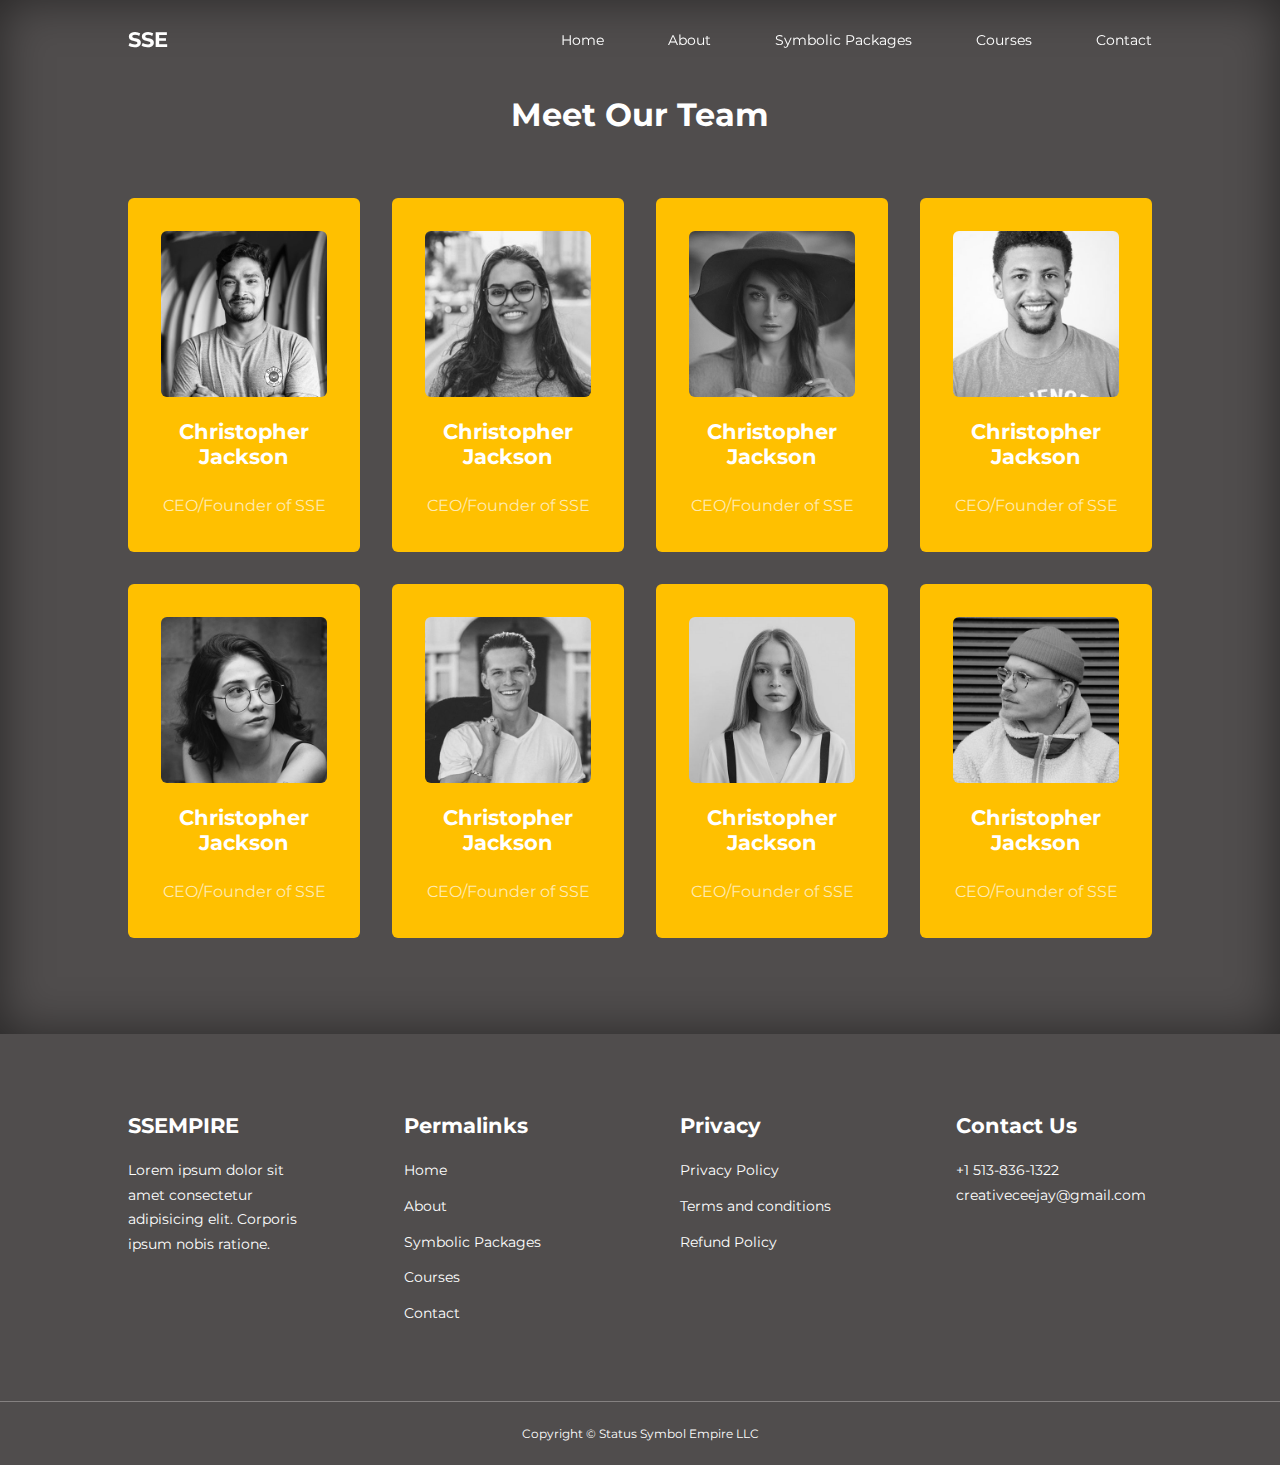
<file: about.html>
<!DOCTYPE html>
<html lang="en">
<head>
    <meta charset="UTF-8">
    <meta http-equiv="X-UA-Compatible" content="IE=edge">
    <meta name="viewport" content="width=device-width, initial-scale=1.0">
    <title>Status Symbol Empire</title>
    <link rel="stylesheet" href="style.css">
    <link rel="stylesheet" href="about.css">
    <!-- ICONSCOUT CDN -->
    <link rel="stylesheet" href="https://unicons.iconscout.com/release/v2.1.6/css/unicons.css">

    <!-- GOOGLE FONTS (MONTSERRAT) -->
    <link rel="preconnect" href="https://fonts.googleapis.com">
    <link rel="preconnect" href="https://fonts.gstatic.com" crossorigin>
    <link href="https://fonts.googleapis.com/css2?family=Montserrat:wght@300;400;500;600;700;800;900&display=swap" rel="stylesheet">

</head>
<body>
    <!----NAVBAR START-->
    <nav>
        <div class="container nav_container">
            <a href="index.html"><h4>SSE</h4></a>
            <ul class="nav_menu">
              <li><a href="index.html">Home</a></li>
              <li><a href="about.html">About</a></li>
              <li><a href="packages.html">Symbolic Packages</a></li>
              <li><a href="courses.html">Courses</a></li>
              <li><a href="contact.html">Contact</a></li>
            </ul>
            <button id="open-menu-btn"><i class="uil uil-bars"></i></button>
            <button id="close-menu-btn"><i class="uil uil-multiply"></i></button>
        </div>
    </nav>
    <!----NAVBAR END-->


    <!------ ABOUT START ------>
    <section class="team">
      <h2>Meet Our Team</h2>
      <div class="container team_container">
        <article class="team_member">
          <div class="team_member-image">
             <img src="tm1.jpg" alt="Member Image">
          </div>
          <div class="team_member-info">
            <h4>Christopher Jackson</h4>
            <p>CEO/Founder of SSE</p>
          </div>
          <div class="team_member-socials">
            <a href="https://instagram.com/" target="_blank"><i class="uil uil-instagram"></i></a>
            <a href="https://twitter.com/" target="_blank"><i class="uil uil-twitter-alt"></i></a>
            <a href="https://linkedin.com/" target="_blank"><i class="uil uil-linkedin-alt"></i></a>
          </div>
        </article>

        <article class="team_member">
          <div class="team_member-image">
             <img src="tm2.jpg" alt="Member Image">
          </div>
          <div class="team_member-info">
            <h4>Christopher Jackson</h4>
            <p>CEO/Founder of SSE</p>
          </div>
          <div class="team_member-socials">
            <a href="https://instagram.com/" target="_blank"><i class="uil uil-instagram"></i></a>
            <a href="https://twitter.com/" target="_blank"><i class="uil uil-twitter-alt"></i></a>
            <a href="https://linkedin.com/" target="_blank"><i class="uil uil-linkedin-alt"></i></a>
          </div>
        </article>

        <article class="team_member">
          <div class="team_member-image">
             <img src="tm3.jpg" alt="Member Image">
          </div>
          <div class="team_member-info">
            <h4>Christopher Jackson</h4>
            <p>CEO/Founder of SSE</p>
          </div>
          <div class="team_member-socials">
            <a href="https://instagram.com/" target="_blank"><i class="uil uil-instagram"></i></a>
            <a href="https://twitter.com/" target="_blank"><i class="uil uil-twitter-alt"></i></a>
            <a href="https://linkedin.com/" target="_blank"><i class="uil uil-linkedin-alt"></i></a>
          </div>
        </article>

        <article class="team_member">
          <div class="team_member-image">
             <img src="tm4.jpg" alt="Member Image">
          </div>
          <div class="team_member-info">
            <h4>Christopher Jackson</h4>
            <p>CEO/Founder of SSE</p>
          </div>
          <div class="team_member-socials">
            <a href="https://instagram.com/" target="_blank"><i class="uil uil-instagram"></i></a>
            <a href="https://twitter.com/" target="_blank"><i class="uil uil-twitter-alt"></i></a>
            <a href="https://linkedin.com/" target="_blank"><i class="uil uil-linkedin-alt"></i></a>
          </div>
        </article>

        <article class="team_member">
          <div class="team_member-image">
             <img src="tm5.jpg" alt="Member Image">
          </div>
          <div class="team_member-info">
            <h4>Christopher Jackson</h4>
            <p>CEO/Founder of SSE</p>
          </div>
          <div class="team_member-socials">
            <a href="https://instagram.com/" target="_blank"><i class="uil uil-instagram"></i></a>
            <a href="https://twitter.com/" target="_blank"><i class="uil uil-twitter-alt"></i></a>
            <a href="https://linkedin.com/" target="_blank"><i class="uil uil-linkedin-alt"></i></a>
          </div>
        </article>

        <article class="team_member">
          <div class="team_member-image">
             <img src="tm6.jpg" alt="Member Image">
          </div>
          <div class="team_member-info">
            <h4>Christopher Jackson</h4>
            <p>CEO/Founder of SSE</p>
          </div>
          <div class="team_member-socials">
            <a href="https://instagram.com/" target="_blank"><i class="uil uil-instagram"></i></a>
            <a href="https://twitter.com/" target="_blank"><i class="uil uil-twitter-alt"></i></a>
            <a href="https://linkedin.com/" target="_blank"><i class="uil uil-linkedin-alt"></i></a>
          </div>
        </article>

        <article class="team_member">
          <div class="team_member-image">
             <img src="tm7.jpg" alt="Member Image">
          </div>
          <div class="team_member-info">
            <h4>Christopher Jackson</h4>
            <p>CEO/Founder of SSE</p>
          </div>
          <div class="team_member-socials">
            <a href="https://instagram.com/" target="_blank"><i class="uil uil-instagram"></i></a>
            <a href="https://twitter.com/" target="_blank"><i class="uil uil-twitter-alt"></i></a>
            <a href="https://linkedin.com/" target="_blank"><i class="uil uil-linkedin-alt"></i></a>
          </div>
        </article>

        <article class="team_member">
          <div class="team_member-image">
             <img src="tm8.jpg" alt="Member Image">
          </div>
          <div class="team_member-info">
            <h4>Christopher Jackson</h4>
            <p>CEO/Founder of SSE</p>
          </div>
          <div class="team_member-socials">
            <a href="https://instagram.com/" target="_blank"><i class="uil uil-instagram"></i></a>
            <a href="https://twitter.com/" target="_blank"><i class="uil uil-twitter-alt"></i></a>
            <a href="https://linkedin.com/" target="_blank"><i class="uil uil-linkedin-alt"></i></a>
          </div>
        </article>
      </div>
    </section>
    <!------ ABOUT END ------>

    <!------FOOTER------>
    <footer>
        <div class="container footer_container">
          <div class="footer_1">
            <a href="index.html" class="footer__logo"><h4>SSEMPIRE</h4></a>
            <p>
              Lorem ipsum dolor sit amet consectetur adipisicing elit. Corporis ipsum nobis ratione.
            </p>
          </div>
  
          <div class="footer_2">
            <h4>Permalinks</h4>
            <ul class="permalinks">
              <li><a href="index.html">Home</a></li>
              <li><a href="about.html">About</a></li>
              <li><a href="packages.html">Symbolic Packages</a></li>
              <li><a href="courses.html">Courses</a></li>
              <li><a href="contact.html">Contact</a></li>
            </ul>
          </div>
  
          <div class="footer_3">
            <h4>Privacy</h4>
            <ul class="privacy">
              <li><a href="#">Privacy Policy</a></li>
              <li><a href="#">Terms and conditions</a></li>
              <li><a href="#">Refund Policy</a></li>
            </ul>
          </div>
  
          <div class="footer_4">
            <h4>Contact Us</h4>
            <div>
              <p>+1 513-836-1322</p>
              <p>creativeceejay@gmail.com</p>
            </div>
  
            <ul class="footer_socials">
              <li>
                <a href="https://github.com/c0derceejay/"><i class="uil uil-github"></i></a>
              </li>
              <li>
                <a href="https://instagram.com/creativeceejay/"><i class="uil uil-instagram-alt"></i></a>
              </li>
              <li>
                <a href="https://twitter.com/creativeceejay/"><i class="uil uil-twitter"></i></a>
              </li>
              <li>
                <a href="https://linkedin.com/in/chjackson1/"><i class="uil uil-linkedin-alt"></i></a>
              </li>
            </ul>
          </div>
        </div>
        <div class="footer_copyright">
            <small>Copyright &copy; Status Symbol Empire LLC</small>
        </div>
      </footer>
    <!-----FOOTER ENDS----->


    <!-------JS------->
    <script src="main.js"></script>
</body>
</html>
</file>
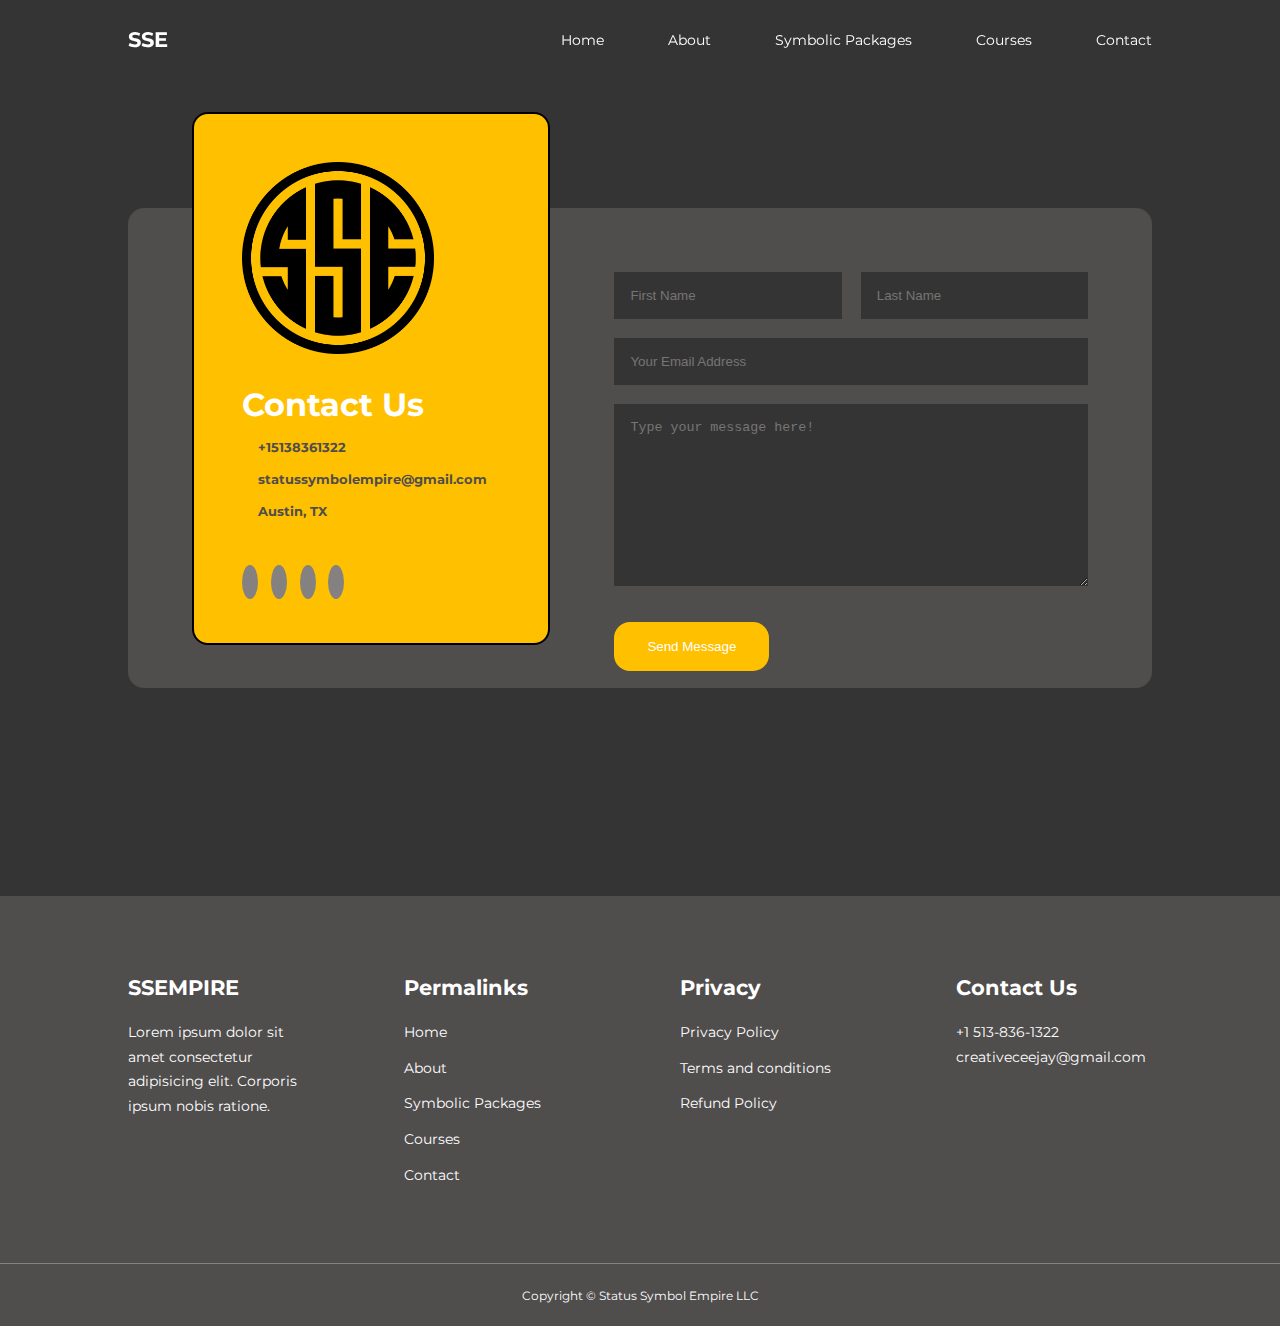
<file: contact.html>
<!DOCTYPE html>
<html lang="en">
<head>
    <meta charset="UTF-8">
    <meta http-equiv="X-UA-Compatible" content="IE=edge">
    <meta name="viewport" content="width=device-width, initial-scale=1.0">
    <title>Status Symbol Empire</title>
    <link rel="stylesheet" href="style.css">
    <link rel="stylesheet" href="contact.css">
    <!-- ICONSCOUT CDN -->
    <link rel="stylesheet" href="https://unicons.iconscout.com/release/v2.1.6/css/unicons.css">

    <!-- GOOGLE FONTS (MONTSERRAT) -->
    <link rel="preconnect" href="https://fonts.googleapis.com">
    <link rel="preconnect" href="https://fonts.gstatic.com" crossorigin>
    <link href="https://fonts.googleapis.com/css2?family=Montserrat:wght@300;400;500;600;700;800;900&display=swap" rel="stylesheet">

</head>
<body>
    <!----NAVBAR START-->
    <nav>
        <div class="container nav_container">
            <a href="index.html"><h4>SSE</h4></a>
            <ul class="nav_menu">
                <li><a href="index.html">Home</a></li>
                <li><a href="about.html">About</a></li>
                <li><a href="packages.html">Symbolic Packages</a></li>
                <li><a href="courses.html">Courses</a></li>
                <li><a href="contact.html">Contact</a></li>
            </ul>
            <button id="open-menu-btn"><i class="uil uil-bars"></i></button>
            <button id="close-menu-btn"><i class="uil uil-multiply"></i></button>
        </div>
    </nav>
    <!----NAVBAR END-->

    <section class="contact">
      <div class="container contact_container">
        <aside class="contact_aside">
          <div class="aside_image">
            <img src="SSE.png" alt="contact us">
          </div>
          <h2>Contact Us</h2>
          <ul class="contact_details">
            <li>
              <i class="uil uil-phone-times"></i>
              <h5>+15138361322</h5>
            </li>
            <li>
              <i class="uil uil-envelope"></i>
              <h5>statussymbolempire@gmail.com</h5>
            </li>
            <li>
              <i class="uil uil-location-point"></i>
              <h5>Austin, TX</h5>
            </li>
          </ul>
          <ul class="contact_socials">
            <li><a href="https://instagram.com/official_status_symbol"><i class="uil uil-instagram"></i></a></li>
            <li><a href="https://twitter.com/creativeceejay"><i class="uil uil-twitter"></i></a></li>
            <li><a href="https://youtube.com/official_status_symbol"><i class="uil uil-youtube"></i></a></li>
            <li><a href="https://facebook.com/official_status_symbol"><i class="uil uil-facebook"></i></a></li>
          </ul>
        </aside>


        <form class="contact_form">
          <div class="form_name">
            <input type="text" name="First Name" placeholder="First Name" required>
            <input type="text" name="Last Name" placeholder="Last Name" required>
          </div>
          <input type="email" name="Email Address" placeholder="Your Email Address" required>
          <textarea name="Message" rows="10" placeholder="Type your message here!" required></textarea>
          <button type="submit" class="btn btn-primary">Send Message</button>
        </form>


      </div>
    </section>



    <!------FOOTER------>
    <footer>
        <div class="container footer_container">
          <div class="footer_1">
            <a href="index.html" class="footer__logo"><h4>SSEMPIRE</h4></a>
            <p>
              Lorem ipsum dolor sit amet consectetur adipisicing elit. Corporis ipsum nobis ratione.
            </p>
          </div>
  
          <div class="footer_2">
            <h4>Permalinks</h4>
            <ul class="permalinks">
              <li><a href="index.html">Home</a></li>
              <li><a href="about.html">About</a></li>
              <li><a href="packages.html">Symbolic Packages</a></li>
              <li><a href="courses.html">Courses</a></li>
              <li><a href="contact.html">Contact</a></li>
            </ul>
          </div>
  
          <div class="footer_3">
            <h4>Privacy</h4>
            <ul class="privacy">
              <li><a href="#">Privacy Policy</a></li>
              <li><a href="#">Terms and conditions</a></li>
              <li><a href="#">Refund Policy</a></li>
            </ul>
          </div>
  
          <div class="footer_4">
            <h4>Contact Us</h4>
            <div>
              <p>+1 513-836-1322</p>
              <p>creativeceejay@gmail.com</p>
            </div>
  
            <ul class="footer_socials">
              <li>
                <a href="https://github.com/c0derceejay/"><i class="uil uil-github"></i></a>
              </li>
              <li>
                <a href="https://instagram.com/creativeceejay/"><i class="uil uil-instagram-alt"></i></a>
              </li>
              <li>
                <a href="https://twitter.com/creativeceejay/"><i class="uil uil-twitter"></i></a>
              </li>
              <li>
                <a href="https://linkedin.com/in/chjackson1/"><i class="uil uil-linkedin-alt"></i></a>
              </li>
            </ul>
          </div>
        </div>
        <div class="footer_copyright">
            <small>Copyright &copy; Status Symbol Empire LLC</small>
        </div>
      </footer>
    <!-----FOOTER ENDS----->


    <!-------JS------->
    <script src="main.js"></script>
</body>
</html>
</file>
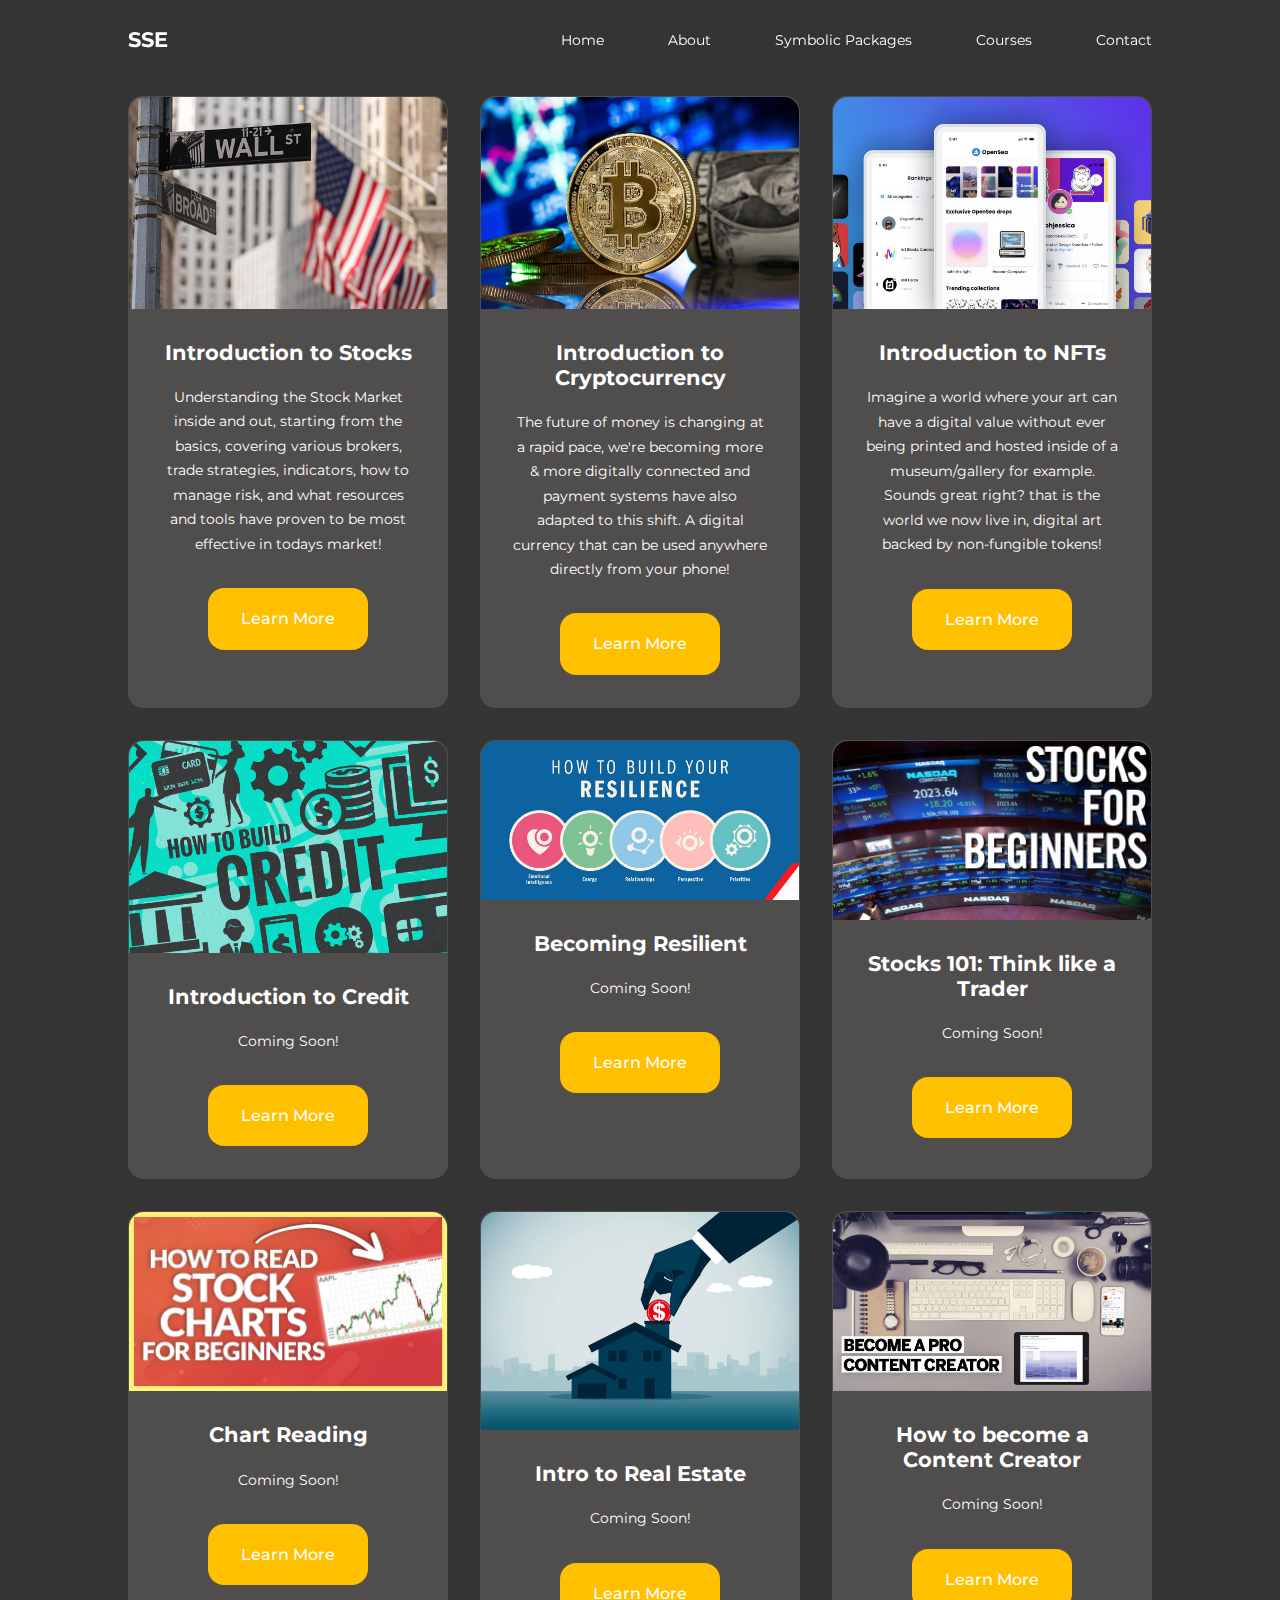
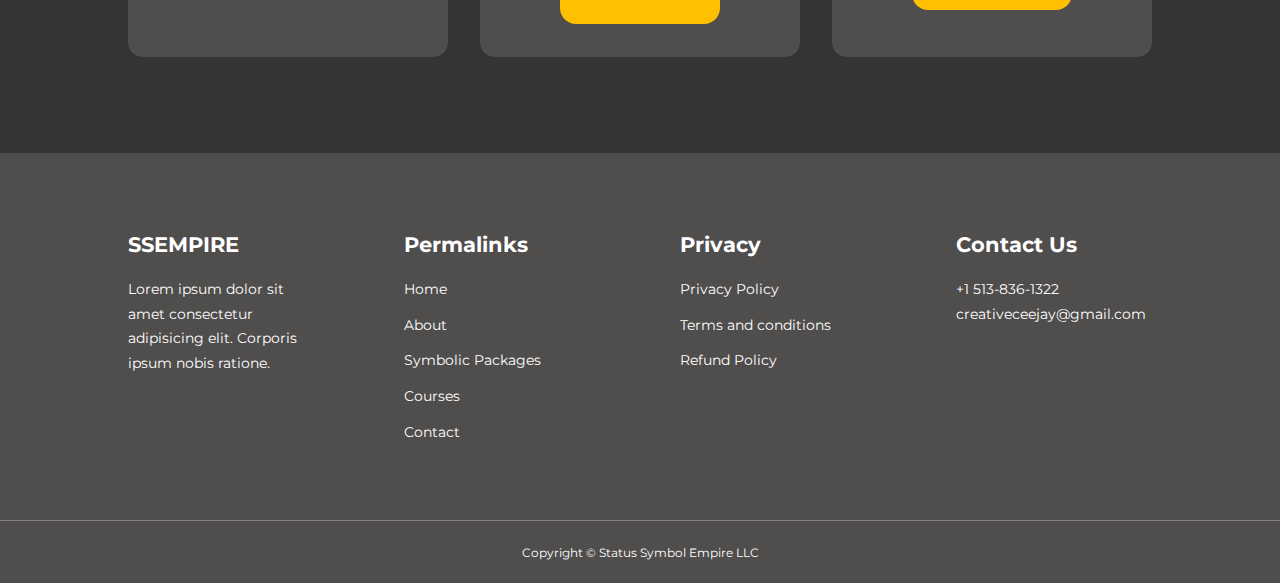
<file: courses.html>
<!DOCTYPE html>
<html lang="en">
<head>
    <meta charset="UTF-8">
    <meta http-equiv="X-UA-Compatible" content="IE=edge">
    <meta name="viewport" content="width=device-width, initial-scale=1.0">
    <title>Status Symbol Empire</title>
    <link rel="stylesheet" href="style.css">
    <!-- ICONSCOUT CDN -->
    <link rel="stylesheet" href="https://unicons.iconscout.com/release/v2.1.6/css/unicons.css">

    <!-- GOOGLE FONTS (MONTSERRAT) -->
    <link rel="preconnect" href="https://fonts.googleapis.com">
    <link rel="preconnect" href="https://fonts.gstatic.com" crossorigin>
    <link href="https://fonts.googleapis.com/css2?family=Montserrat:wght@300;400;500;600;700;800;900&display=swap" rel="stylesheet">

</head>
<body>
    <!----NAVBAR START-->
    <nav>
        <div class="container nav_container">
            <a href="index.html"><h4>SSE</h4></a>
            <ul class="nav_menu">
              <li><a href="index.html">Home</a></li>
              <li><a href="about.html">About</a></li>
              <li><a href="packages.html">Symbolic Packages</a></li>
              <li><a href="courses.html">Courses</a></li>
              <li><a href="contact.html">Contact</a></li>
            </ul>
            <button id="open-menu-btn"><i class="uil uil-bars"></i></button>
            <button id="close-menu-btn"><i class="uil uil-multiply"></i></button>
        </div>
    </nav>
    <!----NAVBAR END-->

    <!----COURSES---->
    <section class="courses" style="margin-top: auto;">
      <div class="container courses_container">
          <article class="course">
              <div class="course_image">
                  <img src="course1.jpeg" alt="Stock Trading Course">
              </div>
              <div class="course_info">
                  <h4>Introduction to Stocks</h4>
                  <p>Understanding the Stock Market inside and out, starting from the basics, covering various brokers, trade strategies, indicators, how to manage risk, and what resources and tools have proven to be most effective in todays market!</p>
                  <a href="courses.html" class="btn btn-primary">Learn More</a>
              </div>
          </article>

          <article class="course">
              <div class="course_image">
                  <img src="course2.jpeg" alt="Crypto Course">
              </div>
              <div class="course_info">
                  <h4>Introduction to Cryptocurrency</h4>
                  <p>The future of money is changing at a rapid pace, we're becoming more & more digitally connected and payment systems have also adapted to this shift. A digital currency that can be used anywhere directly from your phone! </p>
                  <a href="courses.html" class="btn btn-primary">Learn More</a>
              </div>
          </article>

          <article class="course">
              <div class="course_image">
                  <img src="course3.jpeg" alt="NFT Course">
              </div>
              <div class="course_info">
                  <h4>Introduction to NFTs</h4>
                  <p>Imagine a world where your art can have a digital value without ever being printed and hosted inside of a museum/gallery for example. Sounds great right? that is the world we now live in, digital art backed by non-fungible tokens!</p>
                  <a href="courses.html" class="btn btn-primary">Learn More</a>
              </div>
          </article>

          <article class="course">
            <div class="course_image">
                <img src="credit.png" alt="Credit Course">
            </div>
            <div class="course_info">
                <h4>Introduction to Credit</h4>
                <p>Coming Soon!</p>
                <a href="courses.html" class="btn btn-primary">Learn More</a>
            </div>
        </article>

        <article class="course">
          <div class="course_image">
              <img src="resilience.jpeg" alt="Resiliency Course">
          </div>
          <div class="course_info">
              <h4>Becoming Resilient</h4>
              <p>Coming Soon!</p>
              <a href="courses.html" class="btn btn-primary">Learn More</a>
          </div>
        </article>

        <article class="course">
          <div class="course_image">
              <img src="stocks101.jpeg" alt="Stocks 101 Course">
          </div>
          <div class="course_info">
              <h4>Stocks 101: Think like a Trader</h4>
              <p>Coming Soon!</p>
              <a href="courses.html" class="btn btn-primary">Learn More</a>
          </div>
        </article>

        <article class="course">
          <div class="course_image">
              <img src="charts.jpeg" alt="Chart Reading Course">
          </div>
          <div class="course_info">
              <h4>Chart Reading</h4>
              <p>Coming Soon!</p>
              <a href="courses.html" class="btn btn-primary">Learn More</a>
          </div>
        </article>

        <article class="course">
          <div class="course_image">
              <img src="realestate.jpeg" alt="Real Estate Course">
          </div>
          <div class="course_info">
              <h4>Intro to Real Estate</h4>
              <p>Coming Soon!</p>
              <a href="courses.html" class="btn btn-primary">Learn More</a>
          </div>
        </article>

        <article class="course">
          <div class="course_image">
              <img src="contentcreator.jpeg" alt="Content Creator Course">
          </div>
          <div class="course_info">
              <h4>How to become a Content Creator</h4>
              <p>Coming Soon!</p>
              <a href="courses.html" class="btn btn-primary">Learn More</a>
          </div>
        </article>
      </div>
  </section>
  <!----COURSES END---->


    <!------FOOTER------>
    <footer>
        <div class="container footer_container">
          <div class="footer_1">
            <a href="index.html" class="footer__logo"><h4>SSEMPIRE</h4></a>
            <p>
              Lorem ipsum dolor sit amet consectetur adipisicing elit. Corporis ipsum nobis ratione.
            </p>
          </div>
  
          <div class="footer_2">
            <h4>Permalinks</h4>
            <ul class="permalinks">
              <li><a href="index.html">Home</a></li>
              <li><a href="about.html">About</a></li>
              <li><a href="packages.html">Symbolic Packages</a></li>
              <li><a href="courses.html">Courses</a></li>
              <li><a href="contact.html">Contact</a></li>
            </ul>
          </div>
  
          <div class="footer_3">
            <h4>Privacy</h4>
            <ul class="privacy">
              <li><a href="#">Privacy Policy</a></li>
              <li><a href="#">Terms and conditions</a></li>
              <li><a href="#">Refund Policy</a></li>
            </ul>
          </div>
  
          <div class="footer_4">
            <h4>Contact Us</h4>
            <div>
              <p>+1 513-836-1322</p>
              <p>creativeceejay@gmail.com</p>
            </div>
  
            <ul class="footer_socials">
              <li>
                <a href="https://github.com/c0derceejay/"><i class="uil uil-github"></i></a>
              </li>
              <li>
                <a href="https://instagram.com/creativeceejay/"><i class="uil uil-instagram-alt"></i></a>
              </li>
              <li>
                <a href="https://twitter.com/creativeceejay/"><i class="uil uil-twitter"></i></a>
              </li>
              <li>
                <a href="https://linkedin.com/in/chjackson1/"><i class="uil uil-linkedin-alt"></i></a>
              </li>
            </ul>
          </div>
        </div>
        <div class="footer_copyright">
            <small>Copyright &copy; Status Symbol Empire LLC</small>
        </div>
      </footer>
    <!-----FOOTER ENDS----->


    <!-------JS------->
    <script src="main.js"></script>
</body>
</html>
</file>
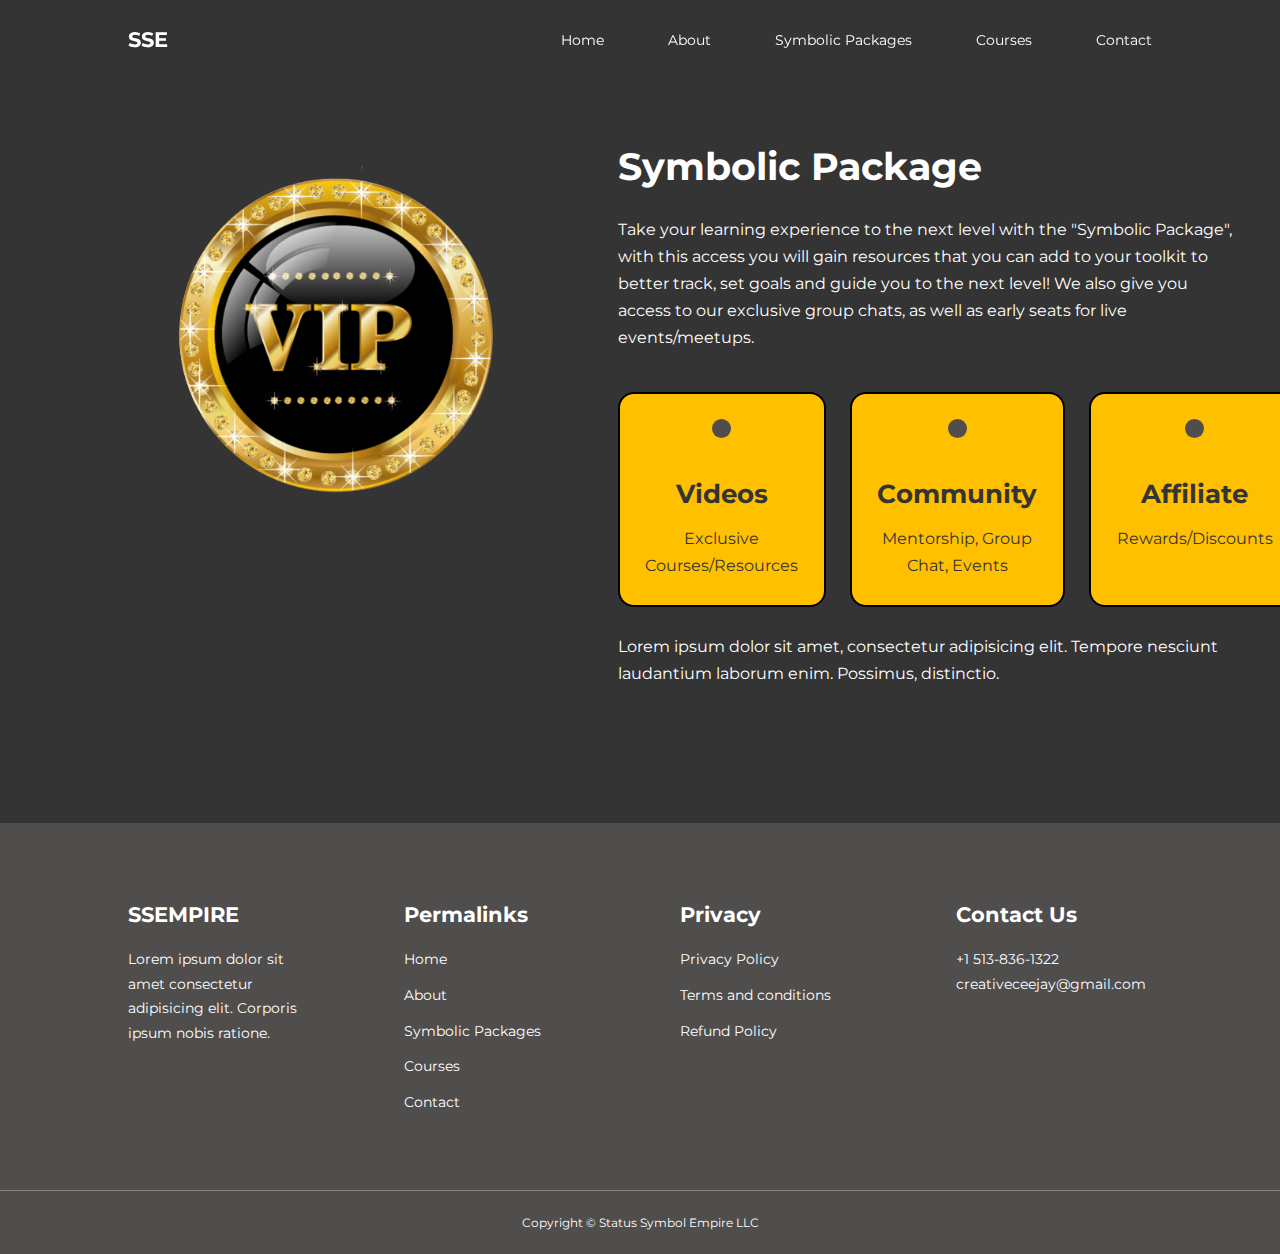
<file: packages.html>
<!DOCTYPE html>
<html lang="en">
<head>
    <meta charset="UTF-8">
    <meta http-equiv="X-UA-Compatible" content="IE=edge">
    <meta name="viewport" content="width=device-width, initial-scale=1.0">
    <title>Status Symbol Empire</title>
    <link rel="stylesheet" href="style.css">
    <link rel="stylesheet" href="about.css">
    <!-- ICONSCOUT CDN -->
    <link rel="stylesheet" href="https://unicons.iconscout.com/release/v2.1.6/css/unicons.css">

    <!-- GOOGLE FONTS (MONTSERRAT) -->
    <link rel="preconnect" href="https://fonts.googleapis.com">
    <link rel="preconnect" href="https://fonts.gstatic.com" crossorigin>
    <link href="https://fonts.googleapis.com/css2?family=Montserrat:wght@300;400;500;600;700;800;900&display=swap" rel="stylesheet">

</head>
<body>
    <!----NAVBAR START-->
    <nav>
        <div class="container nav_container">
            <a href="index.html"><h4>SSE</h4></a>
            <ul class="nav_menu">
                <li><a href="index.html">Home</a></li>
                <li><a href="about.html">About</a></li>
                <li><a href="packages.html">Symbolic Packages</a></li>
                <li><a href="courses.html">Courses</a></li>
                <li><a href="contact.html">Contact</a></li>
            </ul>
            <button id="open-menu-btn"><i class="uil uil-bars"></i></button>
            <button id="close-menu-btn"><i class="uil uil-multiply"></i></button>
        </div>
    </nav>
    <!----NAVBAR END-->

    <!----ACHIEVEMENTS---->
    <section class="about_achievements">
        <div class="container about_achievements-container">
            <div class="about_achievements-left">
                <img src="success1.png" alt="succcess-img">
            </div>
            <div class="about_achievements-right">
                <h1>Symbolic Package</h1>
                <p>Take your learning experience to the next level with the "Symbolic Package", with this access you will gain resources that you can add to your toolkit to better track, set goals and guide you to the next level! We also give you access to our exclusive group chats, as well as early seats for live events/meetups.</p>
                <div class="achievements_cards">
                    <article class="achievement_card">
                        <span class="achievement_icon">
                            <i class="uil uil-video"></i>
                        </span>
                        <h3>Videos</h3>
                        <p>Exclusive Courses/Resources</p>
                    </article>

                    <article class="achievement_card">
                        <span class="achievement_icon">
                            <i class="uil uil-users-alt"></i>
                        </span>
                        <h3>Community</h3>
                        <p>Mentorship, Group Chat, Events</p>
                    </article>

                    <article class="achievement_card">
                        <span class="achievement_icon">
                            <i class="uil uil-trophy"></i>
                        </span>
                        <h3>Affiliate</h3>
                        <p>Rewards/Discounts</p>
                    </article>
                </div>
                <p>Lorem ipsum dolor sit amet, consectetur adipisicing elit. Tempore nesciunt laudantium laborum enim. Possimus, distinctio.</p>
            </div>
        </div>
    </section>


    <!------FOOTER------>
    <footer>
        <div class="container footer_container">
          <div class="footer_1">
            <a href="index.html" class="footer__logo"><h4>SSEMPIRE</h4></a>
            <p>
              Lorem ipsum dolor sit amet consectetur adipisicing elit. Corporis ipsum nobis ratione.
            </p>
          </div>
  
          <div class="footer_2">
            <h4>Permalinks</h4>
            <ul class="permalinks">
              <li><a href="index.html">Home</a></li>
              <li><a href="about.html">About</a></li>
              <li><a href="packages.html">Symbolic Packages</a></li>
              <li><a href="courses.html">Courses</a></li>
              <li><a href="contact.html">Contact</a></li>
            </ul>
          </div>
  
          <div class="footer_3">
            <h4>Privacy</h4>
            <ul class="privacy">
              <li><a href="#">Privacy Policy</a></li>
              <li><a href="#">Terms and conditions</a></li>
              <li><a href="#">Refund Policy</a></li>
            </ul>
          </div>
  
          <div class="footer_4">
            <h4>Contact Us</h4>
            <div>
              <p>+1 513-836-1322</p>
              <p>creativeceejay@gmail.com</p>
            </div>
  
            <ul class="footer_socials">
              <li>
                <a href="https://github.com/c0derceejay/"><i class="uil uil-github"></i></a>
              </li>
              <li>
                <a href="https://instagram.com/creativeceejay/"><i class="uil uil-instagram-alt"></i></a>
              </li>
              <li>
                <a href="https://twitter.com/creativeceejay/"><i class="uil uil-twitter"></i></a>
              </li>
              <li>
                <a href="https://linkedin.com/in/chjackson1/"><i class="uil uil-linkedin-alt"></i></a>
              </li>
            </ul>
          </div>
        </div>
        <div class="footer_copyright">
            <small>Copyright &copy; Status Symbol Empire LLC</small>
        </div>
      </footer>
    <!-----FOOTER ENDS----->


    <!-------JS------->
    <script src="main.js"></script>
</body>
</html>
</file>
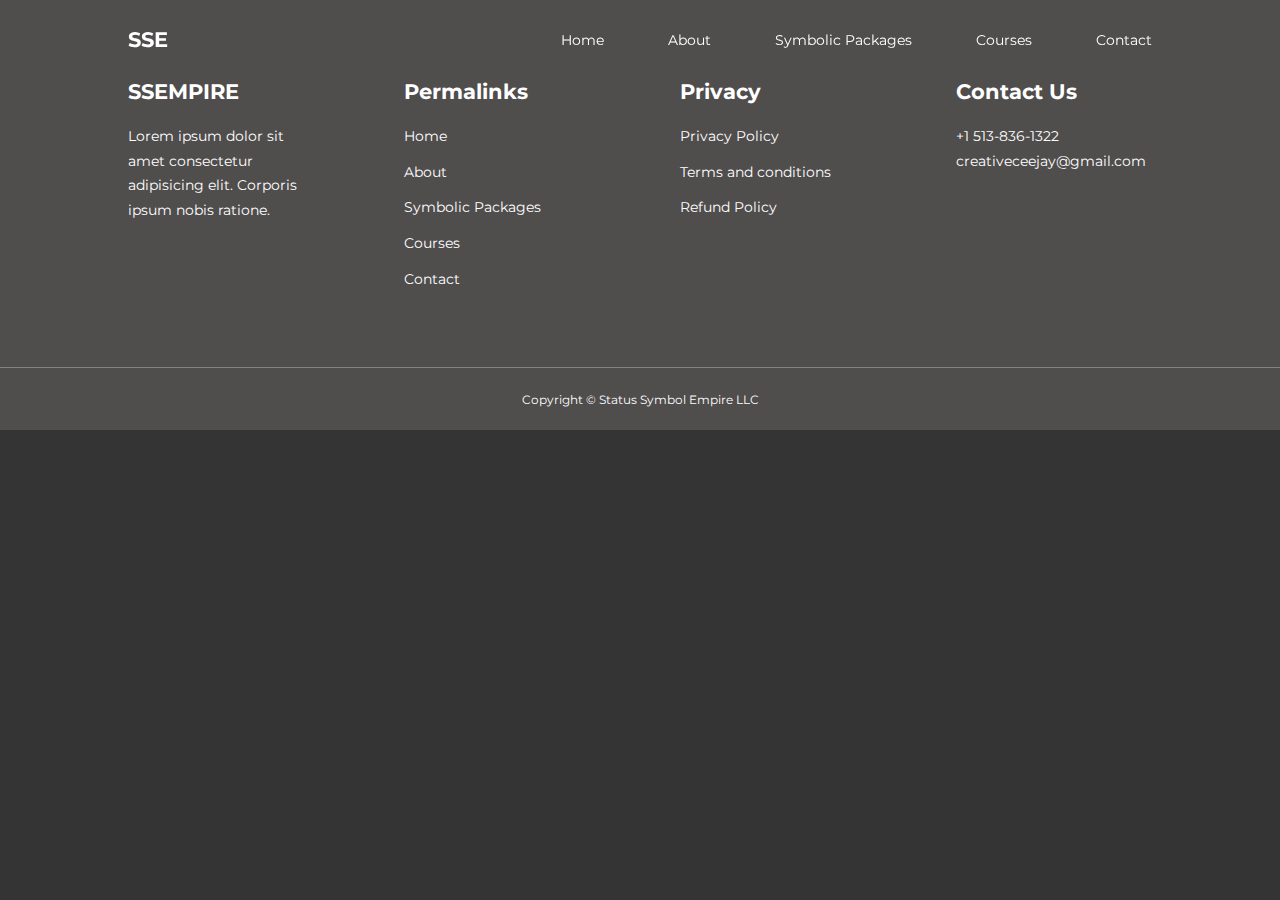
<file: ssecoin.html>
<!DOCTYPE html>
<html lang="en">
<head>
    <meta charset="UTF-8">
    <meta http-equiv="X-UA-Compatible" content="IE=edge">
    <meta name="viewport" content="width=device-width, initial-scale=1.0">
    <title>Status Symbol Empire</title>
    <link rel="stylesheet" href="style.css">
    <link rel="stylesheet" href="about.css">
    <!-- ICONSCOUT CDN -->
    <link rel="stylesheet" href="https://unicons.iconscout.com/release/v2.1.6/css/unicons.css">

    <!-- GOOGLE FONTS (MONTSERRAT) -->
    <link rel="preconnect" href="https://fonts.googleapis.com">
    <link rel="preconnect" href="https://fonts.gstatic.com" crossorigin>
    <link href="https://fonts.googleapis.com/css2?family=Montserrat:wght@300;400;500;600;700;800;900&display=swap" rel="stylesheet">

</head>
<body>
    <!----NAVBAR START-->
    <nav>
        <div class="container nav_container">
            <a href="index.html"><h4>SSE</h4></a>
            <ul class="nav_menu">
              <li><a href="index.html">Home</a></li>
              <li><a href="about.html">About</a></li>
              <li><a href="packages.html">Symbolic Packages</a></li>
              <li><a href="courses.html">Courses</a></li>
              <li><a href="contact.html">Contact</a></li>
            </ul>
            <button id="open-menu-btn"><i class="uil uil-bars"></i></button>
            <button id="close-menu-btn"><i class="uil uil-multiply"></i></button>
        </div>
    </nav>
    <!----NAVBAR END-->




    <!------FOOTER------>
    <footer>
        <div class="container footer_container">
          <div class="footer_1">
            <a href="index.html" class="footer__logo"><h4>SSEMPIRE</h4></a>
            <p>
              Lorem ipsum dolor sit amet consectetur adipisicing elit. Corporis ipsum nobis ratione.
            </p>
          </div>
  
          <div class="footer_2">
            <h4>Permalinks</h4>
            <ul class="permalinks">
              <li><a href="index.html">Home</a></li>
              <li><a href="about.html">About</a></li>
              <li><a href="packages.html">Symbolic Packages</a></li>
              <li><a href="courses.html">Courses</a></li>
              <li><a href="contact.html">Contact</a></li>
            </ul>
          </div>
  
          <div class="footer_3">
            <h4>Privacy</h4>
            <ul class="privacy">
              <li><a href="#">Privacy Policy</a></li>
              <li><a href="#">Terms and conditions</a></li>
              <li><a href="#">Refund Policy</a></li>
            </ul>
          </div>
  
          <div class="footer_4">
            <h4>Contact Us</h4>
            <div>
              <p>+1 513-836-1322</p>
              <p>creativeceejay@gmail.com</p>
            </div>
  
            <ul class="footer_socials">
              <li>
                <a href="https://github.com/c0derceejay/"><i class="uil uil-github"></i></a>
              </li>
              <li>
                <a href="https://instagram.com/creativeceejay/"><i class="uil uil-instagram-alt"></i></a>
              </li>
              <li>
                <a href="https://twitter.com/creativeceejay/"><i class="uil uil-twitter"></i></a>
              </li>
              <li>
                <a href="https://linkedin.com/in/chjackson1/"><i class="uil uil-linkedin-alt"></i></a>
              </li>
            </ul>
          </div>
        </div>
        <div class="footer_copyright">
            <small>Copyright &copy; Status Symbol Empire LLC</small>
        </div>
      </footer>
    <!-----FOOTER ENDS----->


    <!-------JS------->
    <script src="main.js"></script>
</body>
</html>
</file>
<file: style.css>
* {
    margin: 0;
    padding: 0;
    border: 0;
    outline: 0;
    text-decoration: none;
    list-style: none;
    box-sizing: border-box;
}

/*-----ROOT VARIABLES-----*/
:root {
    --color-primary: #ffc000;
    --color-success: #00bf8e;
    --color-warning: #f7e43a;
    --color-danger: #f75842;
    --color-danger-variant: rgba(247, 88, 66, 0.4);
    --color-white: #fff;
    --color-light: rgba(255, 255, 255, 0.7);
    --color-black: #000;
    --color-bg: rgb(53, 52, 52);
    --color-bg1: rgb(80, 77, 77);
    --color-bg2: rgb(133, 129, 129);

    --container-width-1g: 80%;
    --container-width-md: 90%; 
    --container-width-sm: 94%;

    --transition: all 400ms ease;
}

/*-----GENERAL STYLES-----*/
body {
    font-family: "Montserrat", sans-serif; 
    line-height: 1.7;
    color: var(--color-white);
    background-color: var(--color-bg);
}

.container {
    width: var(--container-width-1g);
    margin: 0 auto;
}

section{
    padding: 6rem 0;
}

section h2 {
    text-align: center;
    margin-bottom: 4rem;
}

h1, h2, h3, h4, h5 {
    line-height: 1.2;
}

h1 {
    font-size: 2.4rem;
}

h2 {
    font-size: 2rem;
}

h3 {
    font-size: 1.6rem;
}

h4 {
    font-size: 1.3rem;
}

a {
    color: var(--color-white);
}

img {
    width: 100%;
    display: block;
    object-fit: cover;
}

.btn {
    display: inline-block;
    background-color: var(--color-white);
    color: var(--color-black);
    padding: 1rem 2rem;
    border: 1px solid transparent;
    font-weight: 500;
    transition: var(--transition);
}

.btn:hover{
    background: transparent;
    color: var(--color-white);
    border-color: var(--color-white);
}

.btn-primary {
    background: var(--color-primary);
    color: var(--color-white);
    border-radius: 16px;
}

/*-----NAVBAR-----*/

nav {
    background: transparent;
    width: 100vw;
    height: 5rem;
    position: fixed;
    top: 0;
    z-index: 11;
}

.nav_container {
    height: 5rem;
    display: flex;
    justify-content: space-between;
    align-items: center;
}

nav button{
    display: none;
}

.nav_menu {
    display: flex;
    align-items: center;
    gap: 4rem;
}

.nav_menu a {
    font-size: 0.9rem;
    transition: all 400ms ease;
}

.nav_menu a:hover {
    color: var(--color-bg2);
}

.window-scroll {
    background-color: var(--color-primary);
    box-shadow: 0 1rem 2rem rgba(0, 0, 0, 0.2);
}

/*-----HEADER SECTION-----*/
header {
    position: relative;
    top: 5rem;
    overflow: hidden;
    height: 70vh;
    margin-bottom: 5rem;
}

.header_container {
    display: grid;
    grid-template-columns: 1fr 1fr;
    align-items: center;
    gap: 5rem;
    height: 100%;
}

.header_left p {
    margin: 1rem 0 2.4rem;
}

/*-----CATEGORY SECTION-----*/
.categories{
    background: var(--color-bg1);
    height: 29rem;
}

.categories h1 {
    line-height: 1;
    margin-bottom: 3rem;
}

.categories_container{
    display: grid;
    grid-template-columns: 40% 60%;
}

.categories_left{
    margin-right: 4rem;
}
.categories_left p{
    margin: 1rem 0 3rem;
}

.categories_right {
    display: grid;
    grid-template-columns: repeat(3, 1fr);
    gap: 1.2rem;
}

.category {
    background: var(--color-bg2);
    padding: 2rem;
    border-radius: 2rem;
    transition: var(--transition);
}

.category:hover {
    box-shadow: 0 3rem 3rem rgba(0, 0, 0, 0.3);
    z-index: 1;
}
.category:nth-child(2) .category_icon{
    background: var(--color-bg1);
}
.category:nth-child(3) .category_icon{
    background: var(--color-primary);
}
.category:nth-child(4) .category_icon{
    background: var(--color-bg1);
}
.category:nth-child(5) .category_icon{
    background: var(--color-primary);
}
.category:nth-child(6) .category_icon{
    background: var(--color-bg1);
}

.category_icon{
    background: var(--color-primary);
    padding: 0.7rem;
    border-radius: 0.9rem;
}

.category h5{
    color: black;
    font-size: 0.85rem;
    margin: 2rem 0 1rem; 
}
.category p{
    font-size: 0.85rem;
}

/*-----COURSES SECTION-----*/
.courses {
    margin-top: 10rem;
}

.courses_container {
    display: grid;
    grid-template-columns: repeat(3, 1fr);
    gap: 2rem;
}

.course {
    background: var(--color-bg1);
    text-align: center;
    border: 1px solid transparent;
    border-radius: 15px;
    transition: var(--transition);
}
.course img {
    border-radius: 15px 15px 0 0;
}

.course:hover{
    background: transparent;
    border-color: var(--color-primary);
    
}

.course_info {
    padding: 2rem;
}

.course_info p {
    margin: 1.2rem 0 2rem;
    font-size: 0.9rem;
}

/*-----FAQ SECTION-----*/
.faqs {
    background: var(--color-bg1);
    box-shadow: inset 0 0 3rem rgba(0, 0, 0, 0.5);
}

.faqs_container {
    display: grid;
    grid-template-columns: 1fr 1fr;
    gap: 1rem;
}

.faq {
    padding: 2rem;
    display: flex;
    align-items: center;
    gap: 1.4rem;
    height: fit-content;
    background: var(--color-primary);
    cursor: pointer;
}

.faq h4 {
    font-size: 1.2rem;
    line-height: 2.2;
}

.faq_icon{
    align-self: flex-start;
    font-size: 1.2rem;
}

.faq p {
    margin-top: 0.8rem;
    display: none;
}

.faq.open p {
    display: block;
}

/*-----TESTIMONIAL SECTION-----*/
.testimonial_container {
    overflow-x: hidden;
    position: relative;
    margin-bottom:  5rem;
}

.testimonial {
    padding-top: 2rem;
}

.avatar {
    width: 6rem; 
    height: 6rem;
    border-radius: 50%;
    overflow: hidden;
    margin: 0 auto 1rem;
    border: 0.45rem solid var(--color-primary);
}

.testimonial_info {
    text-align: center;
}
.testimonial_body {
    background: var(--color-primary);
    padding: 2rem;
    margin-top: 3rem;
    position: relative;
}

.testimonial_body::before {
    content: "";
    display: block;
    background: linear-gradient(135deg, transparent, var(--color-primary), var(--color-primary));
    width: 3rem;
    height: 3rem;
    position: absolute;
    left: 50%;
    top: -1.5rem;
    transform: rotate(45deg);
}

/*-----FOOTER SECTION-----*/
footer {
    background: var(--color-bg1);
    padding-top: 5rem;
    font-size: 0.9rem;
}

.footer_container {
    display: grid;
    grid-template-columns: repeat(4, 1fr);
    gap: 5rem;
}

.footer_container > div h4 {
    margin-bottom: 1.2rem;
}

.footer_1 p {
    margin: 0 0 2rem;
}

footer ul li {
    margin-bottom: 0.7rem;
}

footer ul li a:hover {
    text-decoration: underline;
}

.footer_socials {
    display: flex;
    gap: 1rem;
    font-size: 1.2rem;
    margin-top: 2rem; 
}

.footer_copyright {
    text-align: center;
    margin-top: 4rem; 
    padding: 1.2rem 0;
    border-top: 1px solid var(--color-bg2);
}

/*----- MEDIA QUERIES -----*/
@media screen and (max-width: 1024px) {
    .container {
        width: var(--container-width-md);
    }

    h1 {
        font-size: 2.2rem;
    }

    h2 {
        font-size: 1.7rem;
    }

    h3 {
        font-size: 1.4rem;
    }

    h4 {
        font-size: 1.2rem;
    }

    /*----- NAVBAR -----*/
    nav button {
        display: inline-block;
        background: transparent;
        font-size: 1.8rem;
        color: var(--color-white);
        cursor: pointer;
    }

    nav button#close-menu-btn {
        display: none;
    }

    .nav_menu {
        position: fixed;
        top: 5rem;
        right: 5%;
        height: fit-content;
        width: 18rem;
        flex-direction: column; 
        gap: 0;
        display: none;
    }

    .nav_menu li {
        width: 100%;
        height: 5.8rem;
        animation: animateNavItems 0.6s linear forwards;
        transform-origin: top-right;
        opacity: 0; 
    }

    .nav_menu li:nth-child(2) {
        animation-delay: 2s;
    }
    .nav_menu li:nth-child(3) {
        animation-delay: 3s;
    }
    .nav_menu li:nth-child(4) {
        animation-delay: 4s;
    }
    .nav_menu li:nth-child(5) {
        animation-delay: 5s;
    }

    /*----- MEDIA QUERIES (TABLET) -----*/
    @keyframes animateNavItems {
        0% {
            transform: rotateZ(-90deg);
        }

        100% {
            transform: rotateZ(0);
            opacity: 1;
        }
    }

    .nav_menu li a {
        background: var(--color-primary);
        box-shadow: -4rem 6rem 10rem rgba(0, 0, 0, 0.6);
        height: 100%;
        width: 100%;
        display: grid;
        place-items: center;
    }

    .nav_menu li a:hover {
        background: var(--color-bg2);
        color: var(--color-white);
    }

    /*--- HEADER ---*/
    header {
        height: 52vh;
        margin-bottom: 4rem;
    }
    .header_container{
        gap: 0;
        padding-bottom: 3rem;
    }
    /*--- CATEGORIES ---*/
    .categories{
        height: auto;
    }

    .categories_container{
        grid-template-columns: 1fr;
        gap: 3rem;
    }

    .categories-left{
        margin-right: 0;
    }

    /*--- COURSES ---*/
    .courses{
        margin-top: 0;
    }
    .courses_container{
        grid-template-columns: 1fr 1fr;
    }

    /*--- FAQ ---*/
    .faqs_container{
        grid-template-columns: 1fr;
    }

    .faq{
        padding: 1.5rem;
    }

    /*--- FOOTER ---*/
    .footer_container{
        grid-template-columns: 1fr 1fr;
    }
}

/*----- MEDIA QUERIES (MOBILE) -----*/
@media screen and (max-width: 600px){
    .container{
        width: var(--container-width-sm);
    }

    /*--- NAV BAR ---*/
    .nav_menu{
        right: 3%;
    }

    /*--- HEADER ---*/
    header{
        height: 100vh;
    }
    .header_container{
        grid-template-columns: 1fr;
        text-align: center;
        margin-top: 0;
    }
    .header_left p {
        margin-bottom: 1.3rem;
    }

     /*--- CATEGORIES ---*/
     .categories_right {
        grid-template-columns: 1fr 1fr;
        gap: 0.7rem;
     }
     .category {
        padding: 1rem;
        border-radius: 1rem;
     }
    
     .category_icon {
        margin-top: 4px;
        display: inline-block;
     }

     /*--- POPULAR COURSES ---*/
     .courses_container {
        grid-template-columns: 1fr;
     }

     /*--- TESTIMONIALS ---*/
     .testimonial_body {
        padding: 1.2rem;
     }

      /*--- FOOTER ---*/
      .footer_container {
        grid-template-columns: 1fr;
        text-align: center;
        gap: 2rem;
      }
      .footer_1 p {
        margin: 1rem auto;
      }
      .footer_socials {
        justify-content: center;
      }
}
</file>
<file: about.css>
/*----- ACHIEVEMENTS -----*/
.about_achievements{
    margin-top: 3rem;
}

.about_achievements-container{
    display: grid;
    grid-template-columns: 40% 60%;
    gap: 5rem;
}

.about_achievements-right > p{
    margin: 1.6rem 0 2.5rem;
}

.achievements_cards {
    display: grid;
    grid-template-columns: repeat(3, 1fr);
    gap: 1.5rem;
}

.achievement_card{
    background: #ffc000;
    color: rgb(53, 52, 52);
    padding: 1.6rem;
    border: 2px solid black;
    border-radius: 1rem;
    text-align: center;
    transition: var(--transition);
}
.achievement_card:hover {
    background: black;
    box-shadow: 0 3rem 3rem rgba(0, 0, 0, 0.3);
    color: var(--color-primary);
    border: 2px solid var(--color-primary);
}

.achievement_icon {
    background: var(--color-bg1);
    color: white;
    padding: 0.6rem;
    border-radius: 1rem;
    display: inline-block;
    margin-bottom: 2rem;
    font-size: 2rem;
}

.achievement_card p {
    margin-top: 1rem;
}

/*----- ABOUT/TEAM -----*/
.team {
    background: var(--color-bg1);
    box-shadow: inset 0 0 3rem rgba(0, 0, 0, 0.5);
}

.team_container {
    display: grid;
    grid-template-columns: repeat(4, 1fr);
    gap: 2rem;
}

.team_member{
    background: var(--color-primary);
    padding: 2rem;
    border: 1px solid transparent;
    border-radius: 6px;
    transition: var(--transition);
    position: relative;
    overflow: hidden;
}

.team_member:hover {
    background: transparent;
    border-color: var(--color-primary);
}

.team_member-image img {
    filter: saturate(0);
    border-radius: 6px;
}

.team_member img:hover {
    filter: saturate(1);
}

.team_member-info * {
    text-align: center;
    margin-top: 1.4rem;
}

.team_member-info p{
    color: var(--color-light);
}

.team_member-socials {
    position: absolute;
    top: 50%;
    transform: translateY(-50%);
    right: -100%;
    display: flex;
    flex-direction: column;
    background: var(--color-primary);
    border-radius: 1rem 0 0 1rem;
    box-shadow: -2rem 0 2rem rgba(0, 0, 0, 0.3);
    transition: var(--transition);
}

.team_member:hover
.team_member-socials {
    right: 0;
}

.team_member-socials a {
    padding: 1rem;
}

/*----- MEDIA QUERIES (TABLETS) -----*/
@media screen and (max-width: 1024px) {
    .about_achievements {
        margin-top: 2rem;
    }

    .about_achievements-container {
        grid-template-columns: 1fr;
        gap: 4wrem;
    }

    .about_achievements-left{
        width: 80%;
        margin: 0 auto;
    }

    .team_container{
        grid-template-columns: repeat(3, 1fr);
        gap: 1.5rem;
    }

    .team_member {
        padding: 1rem;
    }
}


/*----- MEDIA QUERIES (iPHONES) -----*/
@media screen and (max-width: 600px){
    .achievements_cards {
        grid-template-columns: 1fr;
        gap: 0.7rem;
    }

    .team_container{
        grid-template-columns: 1fr;
        gap: 0.7rem;
    }

    .team_member {
        padding: 0;
    }

    .team_member p {
        margin-bottom: 1.5rem;
    }
}
</file>
<file: contact.css>
.contact_container {
  background: var(--color-bg1);
  padding: 4rem;
  display: grid;
  grid-template-columns: 40% 60%;
  gap: 4rem;
  height: 30rem;
  margin: 7rem auto;
  border-radius: 1rem;
}

/* =================== ASIDE ================ */
.contact_aside {
  background: var(--color-primary);
  padding: 3rem;
  border-radius: 1rem;
  position: relative;
  bottom: 10rem;
  border: 2px black solid;
}

.aside_image {
  width: 12rem;
  margin-bottom: 2rem;
}

.contact_aside h2 {
  text-align: left;
  margin-bottom: 1rem;
}

.contact_aside p {
  font-size: 0.9rem;
  margin-bottom: 2rem;
}

.contact_details li {
  display: flex;
  color: var(--color-bg1);
  gap: 1rem;
  align-items: center;
  margin-bottom: 1rem;
}

.contact_socials {
  display: flex;
  gap: 0.8rem;
  margin-top: 3rem;
}

.contact_socials a {
  background: var(--color-bg2);
  padding: 0.5rem;
  border-radius: 50%;
  font-size: 0.9rem;
  transition: var(--transition);
}

.contact_socials a:hover {
  background: transparent;
  border: 2px solid black;
}

/* =================== FORM ================ */
.contact_form {
  display: flex;
  flex-direction: column;
  gap: 1.2rem;
  margin-right: 4rem;
}

.form_name {
  display: flex;
  gap: 1.2rem;
}

.contact_form input[type="text"] {
  width: 50%;
}

input,
textarea {
  width: 100%;
  padding: 1rem;
  background: var(--color-bg);
  color: var(--color-white);
}

.contact_form .btn {
  width: max-content;
  margin-top: 1rem;
  cursor: pointer;
}

/* =================== MEDIA QUERIES (TABLETS) ================ */
@media screen and (max-width: 1024px) {
  .contact {
    padding-bottom: 0;
  }

  .contact_container {
    gap: 1.5rem;
    margin-top: 3rem;
    height: auto;
    padding: 1.5rem;
  }

  .contact_aside {
    width: auto;
    padding: 1.5rem;
    bottom: 0;
  }

  .contact_form {
    align-self: center;
    margin-right: 1.5rem;
  }
}

/* =================== MEDIA QUERIES (PHONES) ================ */
@media screen and (max-width: 600px) {
  .contact_container {
    grid-template-columns: 1fr;
    gap: 3rem;
    margin-top: 0;
    padding: 0;
  }

  .contact_form {
    margin: 0 1.5rem 3rem;
  }

  .form_name {
    flex-direction: column;
  }

  .form_name input[type="text"] {
    width: 100%;
  }
}
</file>
